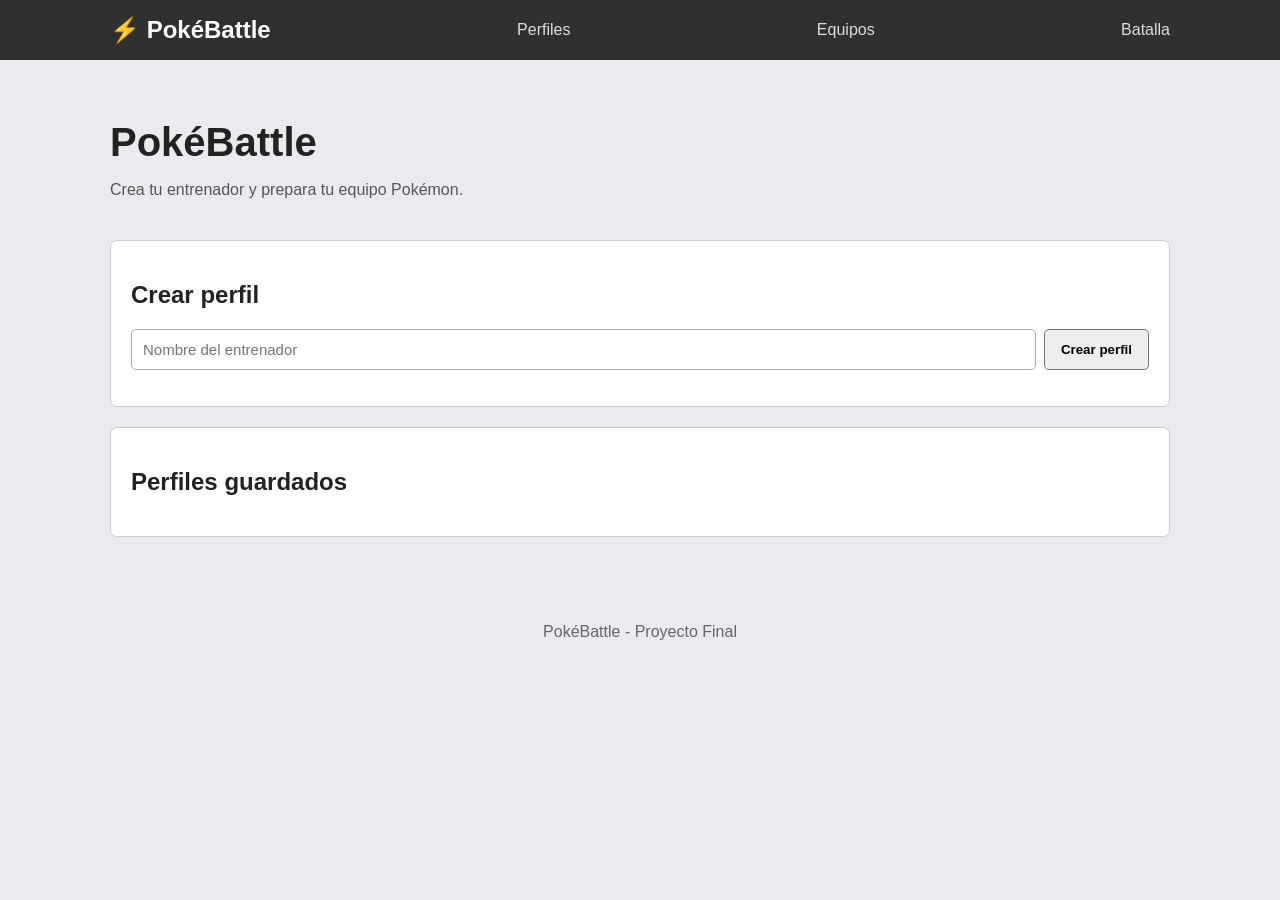
<file: Index.html>
<!DOCTYPE html>
<html lang="es">

<head>
    <meta charset="UTF-8">
    <meta name="viewport" content="width=device-width, initial-scale=1.0">

    <title>PokéBattle</title>

    <link rel="stylesheet" href="css/style.css">
</head>

<body>

    <header>

        <nav>

            <h2>⚡ PokéBattle</h2>

            <a href="index.html">Perfiles</a>

            <a href="equipos.html">Equipos</a>

            <a href="batalla.html">Batalla</a>

        </nav>

    </header>


    <main>

        <section class="hero">

            <h1>PokéBattle</h1>

            <p>
                Crea tu entrenador y prepara tu equipo Pokémon.
            </p>

        </section>


        <section class="caja">

            <h2>Crear perfil</h2>

            <form id="formPerfil">

                <input
                    type="text"
                    id="nombre"
                    placeholder="Nombre del entrenador"
                >

                <button type="submit">
                    Crear perfil
                </button>

            </form>

            <p id="error"></p>

        </section>


        <section class="caja">

            <h2>Perfiles guardados</h2>

            <div id="perfiles"></div>

        </section>

    </main>


    <footer>

        <p>
            PokéBattle - Proyecto Final
        </p>

    </footer>


    <script src="js/app.js"></script>

</body>

</html>
</file>
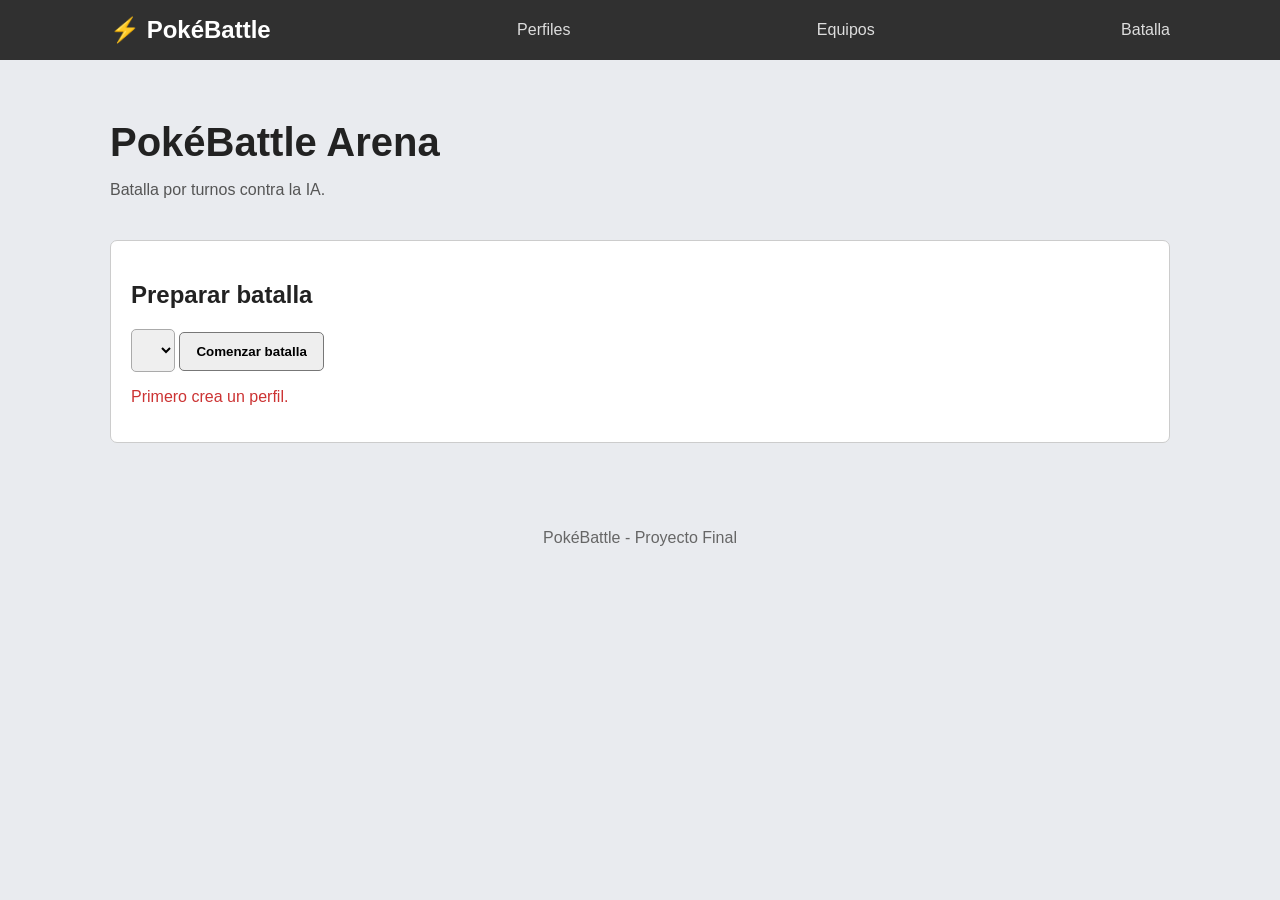
<file: batalla.html>
<!DOCTYPE html>
<html lang="es">

<head>
    <meta charset="UTF-8">
    <meta name="viewport" content="width=device-width, initial-scale=1.0">

    <title>PokéBattle - Batalla</title>

    <link rel="stylesheet" href="css/style.css">
</head>

<body>

<header>

    <nav>

        <h2>⚡ PokéBattle</h2>

        <a href="index.html">Perfiles</a>

        <a href="equipos.html">Equipos</a>

        <a href="batalla.html">Batalla</a>

    </nav>

</header>


<main>

    <section class="hero">

        <h1>
            PokéBattle Arena
        </h1>

        <p>
            Batalla por turnos contra la IA.
        </p>

    </section>


    <!-- SELECCIONAR EQUIPO -->

    <section
        id="inicioBatalla"
        class="caja"
    >

        <h2>
            Preparar batalla
        </h2>

        <select id="equipoBatalla">
        </select>

        <button id="comenzar">
            Comenzar batalla
        </button>

        <p id="errorBatalla"></p>

    </section>


    <!-- BATALLA -->

    <section
        id="batalla"
        class="oculto"
    >

        <div class="campo-batalla">


            <!-- POKÉMON ENEMIGO -->

            <div class="lado enemigo">

                <div class="tarjeta-pokemon">

                    <div class="nombre-pokemon">

                        <span>
                            IA
                        </span>

                        <strong id="nombreEnemigo">
                            Pokémon
                        </strong>

                    </div>


                    <div class="barra">

                        <div
                            id="barraEnemigo"
                            class="vida"
                        ></div>

                    </div>


                    <p id="vidaEnemigo">
                        HP
                    </p>

                </div>


                <img
                    id="spriteEnemigo"
                    class="sprite-enemigo"
                    alt="Pokémon enemigo"
                >

            </div>


            <!-- POKÉMON JUGADOR -->

            <div class="lado jugador">

                <img
                    id="spriteJugador"
                    class="sprite-jugador"
                    alt="Pokémon jugador"
                >


                <div class="tarjeta-pokemon">

                    <div class="nombre-pokemon">

                        <span>
                            JUGADOR
                        </span>

                        <strong id="nombreJugador">
                            Pokémon
                        </strong>

                    </div>


                    <div class="barra">

                        <div
                            id="barraJugador"
                            class="vida"
                        ></div>

                    </div>


                    <p id="vidaJugador">
                        HP
                    </p>

                </div>

            </div>

        </div>


        <!-- CONTROLES -->

        <section class="controles-batalla">

            <div class="registro">

                <h3>
                    Registro de batalla
                </h3>

                <div id="registro"></div>

            </div>


            <div class="ataques">

                <h3>
                    Elige un movimiento
                </h3>

                <div
                    id="movimientos"
                    class="botones-ataque"
                ></div>

            </div>

        </section>


        <!-- RESULTADO -->

        <section
            id="resultado"
            class="resultado oculto"
        ></section>

    </section>

</main>


<footer>

    <p>
        PokéBattle - Proyecto Final
    </p>

</footer>


<script src="js/app.js"></script>
<script src="js/batalla.js"></script>

</body>

</html>
</file>
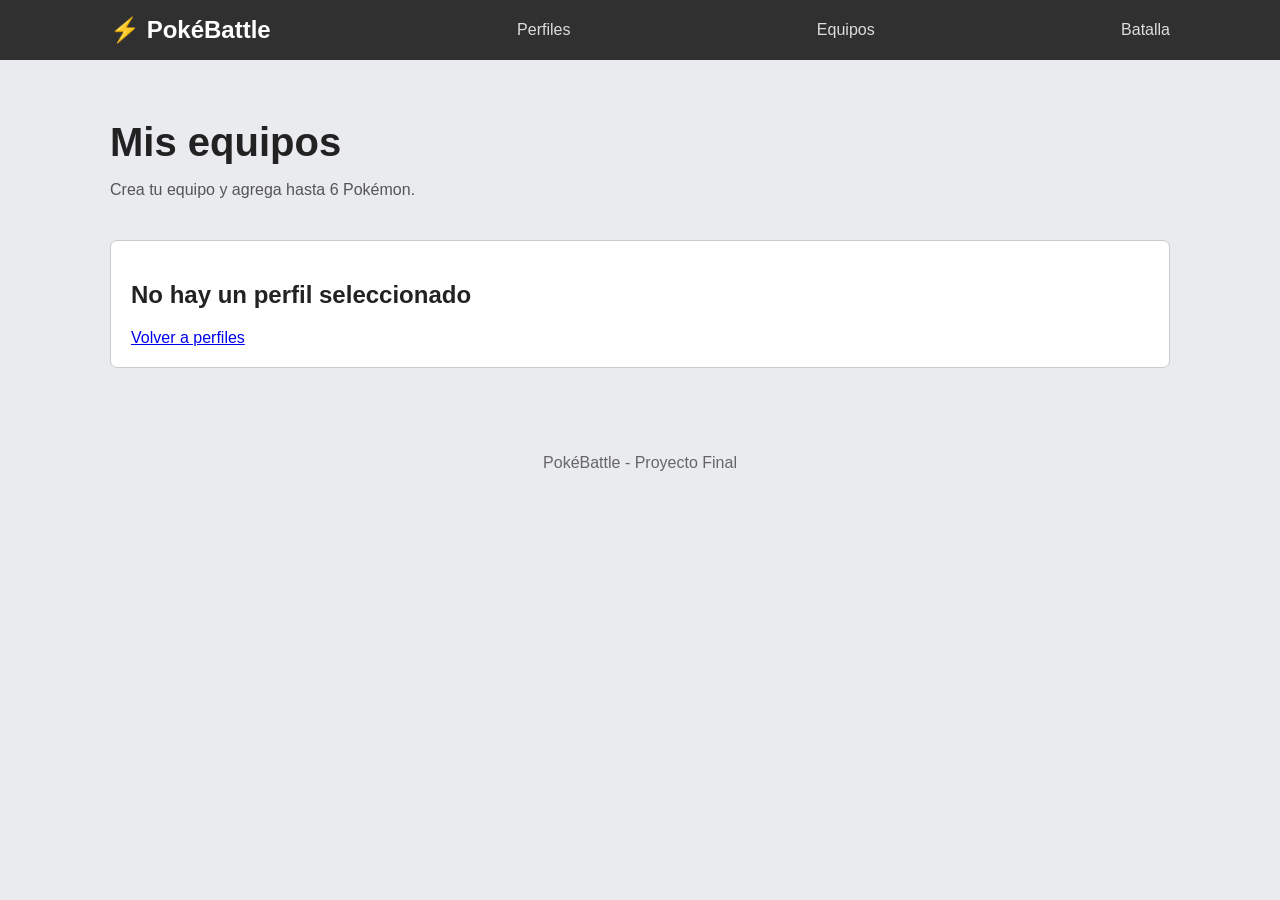
<file: equipos.html>
<!DOCTYPE html>
<html lang="es">

<head>
    <meta charset="UTF-8">
    <meta name="viewport" content="width=device-width, initial-scale=1.0">

    <title>PokéBattle - Equipos</title>

    <link rel="stylesheet" href="css/style.css">
</head>

<body>

<header>

    <nav>

        <h2>⚡ PokéBattle</h2>

        <a href="index.html">Perfiles</a>

        <a href="equipos.html">Equipos</a>

        <a href="batalla.html">Batalla</a>

    </nav>

</header>


<main>

    <section class="hero">

        <h1 id="titulo">
            Mis equipos
        </h1>

        <p>
            Crea tu equipo y agrega hasta 6 Pokémon.
        </p>

    </section>


    <section id="sinPerfil" class="caja">

        <h2>
            No hay un perfil seleccionado
        </h2>

        <a href="index.html">
            Volver a perfiles
        </a>

    </section>


    <section id="contenido">

        <section class="caja">

            <h2>
                Crear equipo
            </h2>

            <form id="formEquipo">

                <input
                    type="text"
                    id="nombreEquipo"
                    placeholder="Nombre del equipo"
                >

                <button type="submit">
                    Crear equipo
                </button>

            </form>

            <p id="errorEquipo"></p>

        </section>


        <section class="caja">

            <h2>
                Buscar Pokémon
            </h2>

            <form id="formPokemon">

                <input
                    type="text"
                    id="buscar"
                    placeholder="Ejemplo: pikachu o 25"
                >

                <button type="submit">
                    Buscar
                </button>

            </form>

            <p id="mensaje"></p>

            <div id="pokemon"></div>

        </section>


        <section class="caja">

            <h2>
                Mis equipos
            </h2>

            <div id="equipos"></div>

        </section>

    </section>

</main>


<footer>

    <p>
        PokéBattle - Proyecto Final
    </p>

</footer>


<script src="js/app.js"></script>

<script src="js/equipos.js"></script>

</body>

</html>
</file>
<file: css/style.css>
/* =========================
   ESTILOS GENERALES
========================= */

* {
    box-sizing: border-box;
}

body {
    margin: 0;
    font-family: Arial, sans-serif;
    background: #e9ebef;
    color: #222;
}


/* =========================
   MENU
========================= */

header {
    background: #303030;
    color: white;
}

nav {
    max-width: 1100px;
    margin: auto;
    min-height: 60px;

    padding: 10px 20px;

    display: flex;
    align-items: center;
    justify-content: space-between;
}

nav h2 {
    margin: 0;
}

nav a {
    color: #ddd;
    text-decoration: none;
    margin-left: 18px;
}

nav a:hover {
    color: white;
}


/* =========================
   CONTENIDO
========================= */

main {
    max-width: 1100px;
    margin: auto;
    padding: 20px;
}

.hero {
    padding: 40px 0 25px;
}

.hero h1 {
    font-size: 40px;
    margin: 0 0 5px;
}

.hero p {
    color: #555;
}


/* =========================
   CAJAS
========================= */

.caja {
    background: white;

    border: 1px solid #ccc;
    border-radius: 7px;

    padding: 20px;

    margin-bottom: 20px;
}


/* =========================
   FORMULARIOS
========================= */

form {
    display: flex;
    gap: 8px;
}

input,
select {
    flex: 1;

    padding: 11px;

    border: 1px solid #aaa;
    border-radius: 5px;

    font-size: 15px;
}

button {
    padding: 11px 16px;

    border: 1px solid #777;
    border-radius: 5px;

    background: #eee;

    cursor: pointer;

    font-weight: bold;
}

button:hover {
    background: #ddd;
}

button:disabled {
    opacity: 0.5;
    cursor: not-allowed;
}


/* =========================
   MENSAJES DE ERROR
========================= */

#error,
#errorEquipo,
#errorBatalla {
    color: #c33;
}


/* =========================
   PERFILES
========================= */

.perfil {
    border: 1px solid #ccc;

    padding: 15px;

    margin: 10px 0;

    border-radius: 6px;

    display: flex;

    justify-content: space-between;

    align-items: center;
}

.perfil h3 {
    margin: 0 0 5px;
}

.perfil p {
    margin: 0;
    color: #777;
}


/* =========================
   EQUIPOS
========================= */

.equipo {
    border: 1px solid #ccc;

    padding: 15px;

    margin: 10px 0;

    border-radius: 6px;

    background: white;
}

.equipo.activo {
    border: 2px solid #555;
}

.equipo-arriba {
    display: flex;

    justify-content: space-between;

    align-items: center;
}

.equipo-arriba h3 {
    margin: 0 0 5px;
}

.equipo-arriba p {
    margin: 0;
    color: #777;
}


/* =========================
   POKEMON DEL EQUIPO
========================= */

.pokemon-equipo {
    display: grid;

    grid-template-columns:
        repeat(6, 1fr);

    gap: 10px;

    margin-top: 15px;
}

.pokemon-equipo div {
    text-align: center;

    background: #eee;

    padding: 5px;

    border-radius: 5px;

    font-size: 12px;
}

.pokemon-equipo img {
    width: 65px;
    height: 65px;
    object-fit: contain;
}


/* =========================
   TARJETA DE POKEMON
========================= */

.pokemon-card {
    display: grid;

    grid-template-columns:
        160px 1fr;

    gap: 20px;

    border: 1px solid #ccc;

    padding: 15px;

    border-radius: 6px;

    margin-top: 15px;

    background: white;
}

.pokemon-card > img {
    width: 150px;
    height: 150px;
    object-fit: contain;
}


/* =========================
   ESTADISTICAS
========================= */

.estadisticas {
    display: grid;

    grid-template-columns:
        repeat(4, 1fr);

    gap: 7px;
}

.estadisticas span {
    background: #eee;

    padding: 8px;

    text-align: center;

    border-radius: 5px;

    font-size: 13px;
}


/* =========================
   MOVIMIENTOS
========================= */

.lista-movimientos {
    display: flex;

    flex-wrap: wrap;

    gap: 6px;
}

.movimiento {
    background: #eee;

    padding: 6px 10px;

    border-radius: 15px;

    font-size: 13px;
}


/* =========================
   BATALLA
========================= */

.campo-batalla {
    min-height: 550px;

    padding: 35px;

    border: 4px solid #444;

    border-radius: 8px;

    background:
        linear-gradient(
            #b8d49f 0 53%,
            #8db873 53%
        );

    position: relative;

    overflow: hidden;
}


/* Decoración del campo */

.campo-batalla::before,
.campo-batalla::after {
    content: "";

    position: absolute;

    border:
        3px solid
        rgba(60, 90, 50, 0.2);

    border-radius: 50%;

    width: 330px;
    height: 120px;
}

.campo-batalla::before {
    top: 70px;
    right: -30px;
}

.campo-batalla::after {
    bottom: 70px;
    left: -30px;
}


/* =========================
   LADOS DE LA BATALLA
========================= */

.lado {
    position: relative;

    z-index: 1;

    display: flex;

    align-items: center;

    justify-content: space-between;
}

.jugador {
    margin-top: 55px;
}


/* =========================
   TARJETA DE VIDA
========================= */

.tarjeta-pokemon {
    width: 390px;

    background: #f7f7f7;

    border:
        3px solid #444;

    border-radius: 7px;

    padding: 12px 15px;

    box-shadow:
        4px 4px
        rgba(0, 0, 0, 0.12);
}

.nombre-pokemon {
    display: flex;

    justify-content:
        space-between;

    font-size: 13px;

    text-transform:
        uppercase;
}

.nombre-pokemon strong {
    text-transform: capitalize;
}


/* =========================
   BARRA DE VIDA
========================= */

.barra {
    height: 13px;

    background: #555;

    border-radius: 10px;

    overflow: hidden;

    margin-top: 8px;
}

.vida {
    width: 100%;

    height: 100%;

    background: #65a84b;

    transition:
        width 0.3s;
}


/* =========================
   SPRITES
========================= */

.sprite-enemigo,
.sprite-jugador {
    width: 210px;
    height: 210px;

    object-fit: contain;

    image-rendering: pixelated;

    filter:
        drop-shadow(
            3px 5px 2px
            rgba(0, 0, 0, 0.25)
        );
}

.sprite-enemigo {
    margin-right: 60px;
}

.sprite-jugador {
    margin-left: 60px;
}


/* =========================
   CONTROLES DE BATALLA
========================= */

.controles-batalla {
    display: grid;

    grid-template-columns:
        1fr 1.4fr;

    background: #333;

    border:
        3px solid #444;

    border-top: 0;
}


/* =========================
   REGISTRO
========================= */

.registro {
    color: white;

    background: #222;

    padding: 15px;

    min-height: 180px;

    max-height: 210px;

    overflow-y: auto;
}

.registro h3 {
    margin-top: 0;
}

#registro p {
    font-size: 13px;

    border-bottom:
        1px solid #444;

    padding-bottom: 5px;
}


/* =========================
   ATAQUES
========================= */

.ataques {
    background: #f1f1f1;

    padding: 15px;
}

.ataques h3 {
    margin-top: 0;
}

.botones-ataque {
    display: grid;

    grid-template-columns:
        1fr 1fr;

    gap: 8px;
}

.botones-ataque button {
    min-height: 55px;

    background: white;

    text-transform:
        capitalize;
}


/* =========================
   RESULTADO
========================= */

.resultado {
    background: white;

    border:
        3px solid #444;

    padding: 25px;

    text-align: center;

    margin-top: 20px;

    border-radius: 7px;
}


/* =========================
   OCULTAR ELEMENTOS
========================= */

.oculto {
    display: none;
}


/* =========================
   FOOTER
========================= */

footer {
    text-align: center;

    padding: 30px;

    color: #666;
}


/* =========================
   CELULAR
========================= */

@media (max-width: 700px) {

    nav {
        flex-wrap: wrap;
    }

    nav h2 {
        width: 100%;

        margin-bottom: 10px;
    }

    nav a {
        margin-left: 0;

        margin-right: 12px;
    }


    form {
        flex-direction: column;
    }


    .pokemon-card {
        grid-template-columns: 1fr;

        text-align: center;
    }

    .pokemon-card > img {
        margin: auto;
    }


    .estadisticas {
        grid-template-columns:
            repeat(2, 1fr);
    }


    .pokemon-equipo {
        grid-template-columns:
            repeat(3, 1fr);
    }


    /* BATALLA */

    .campo-batalla {
        padding: 15px;

        min-height: 650px;
    }


    .lado {
        flex-direction: column;
    }


    .jugador {
        margin-top: 20px;
    }


    .tarjeta-pokemon {
        width: 100%;
    }


    .sprite-enemigo,
    .sprite-jugador {
        width: 150px;

        height: 150px;

        margin: 5px;
    }


    .controles-batalla {
        grid-template-columns: 1fr;
    }

}
</file>
